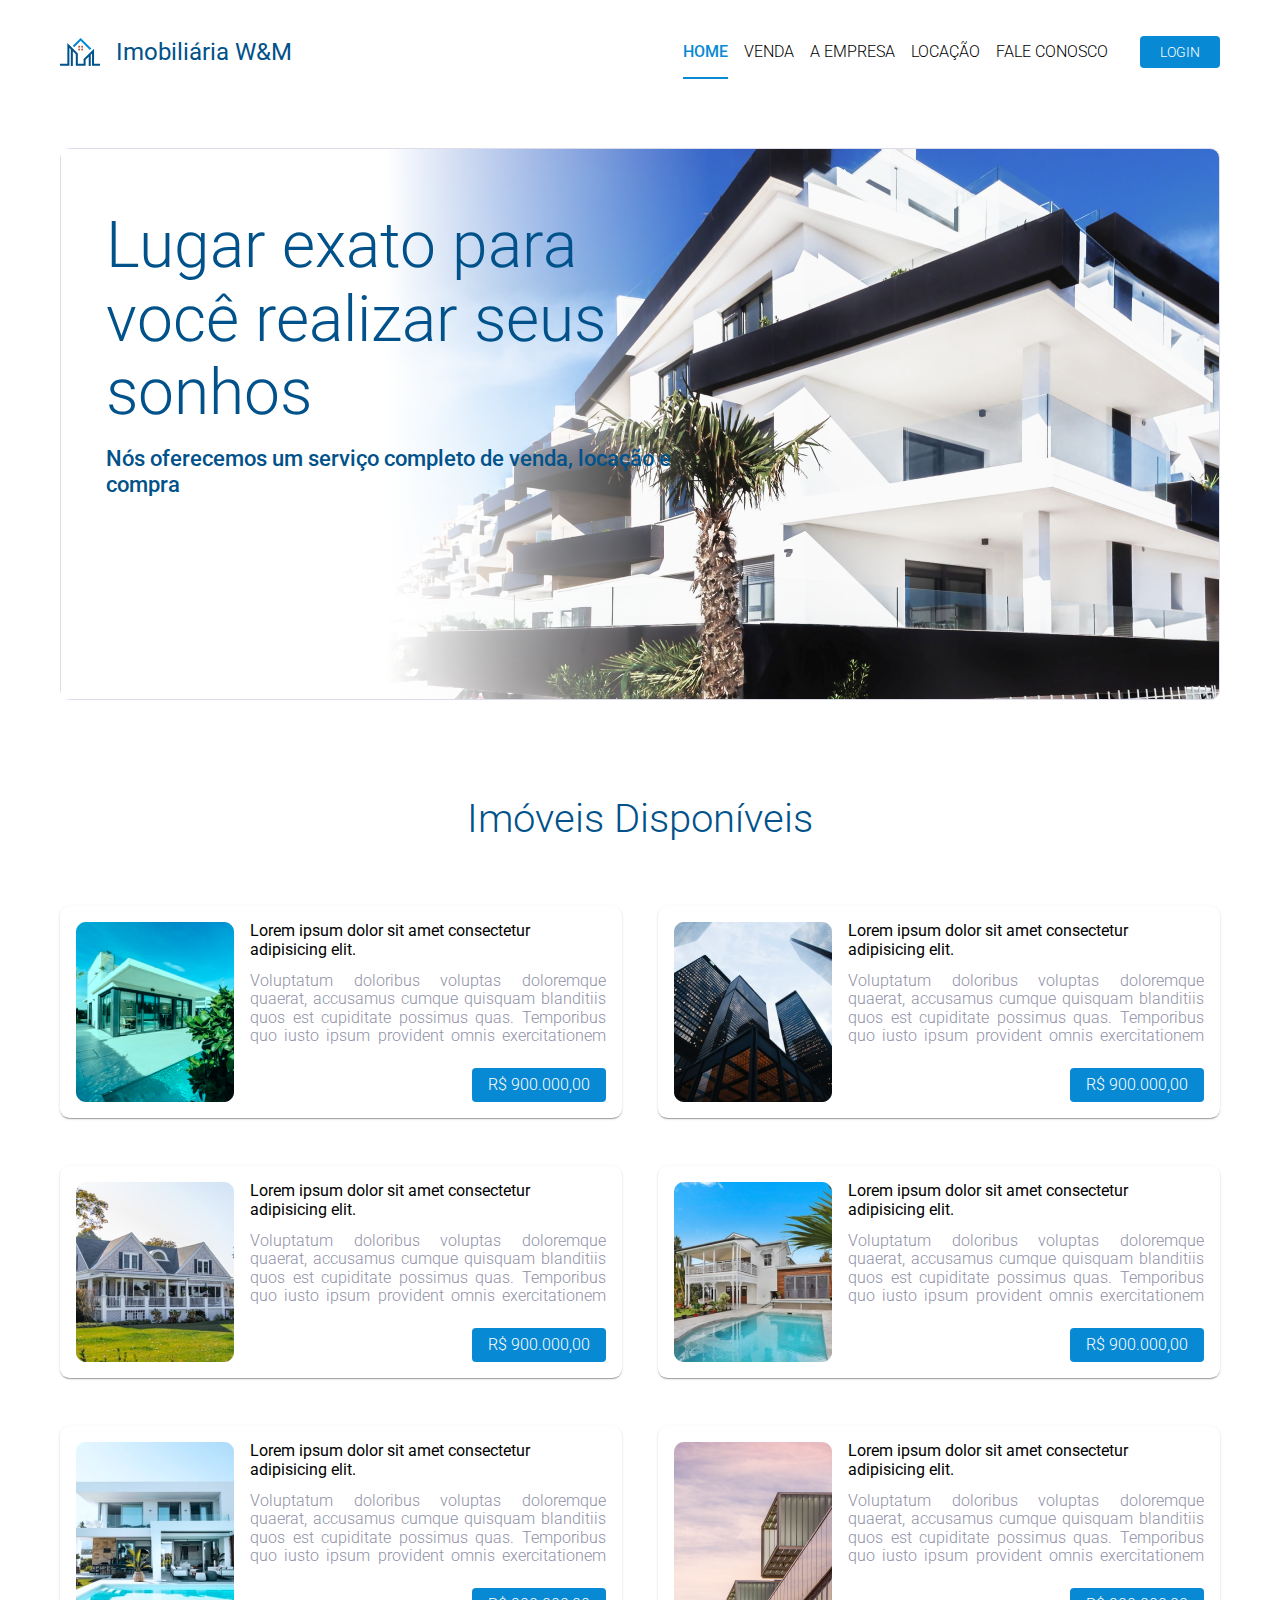
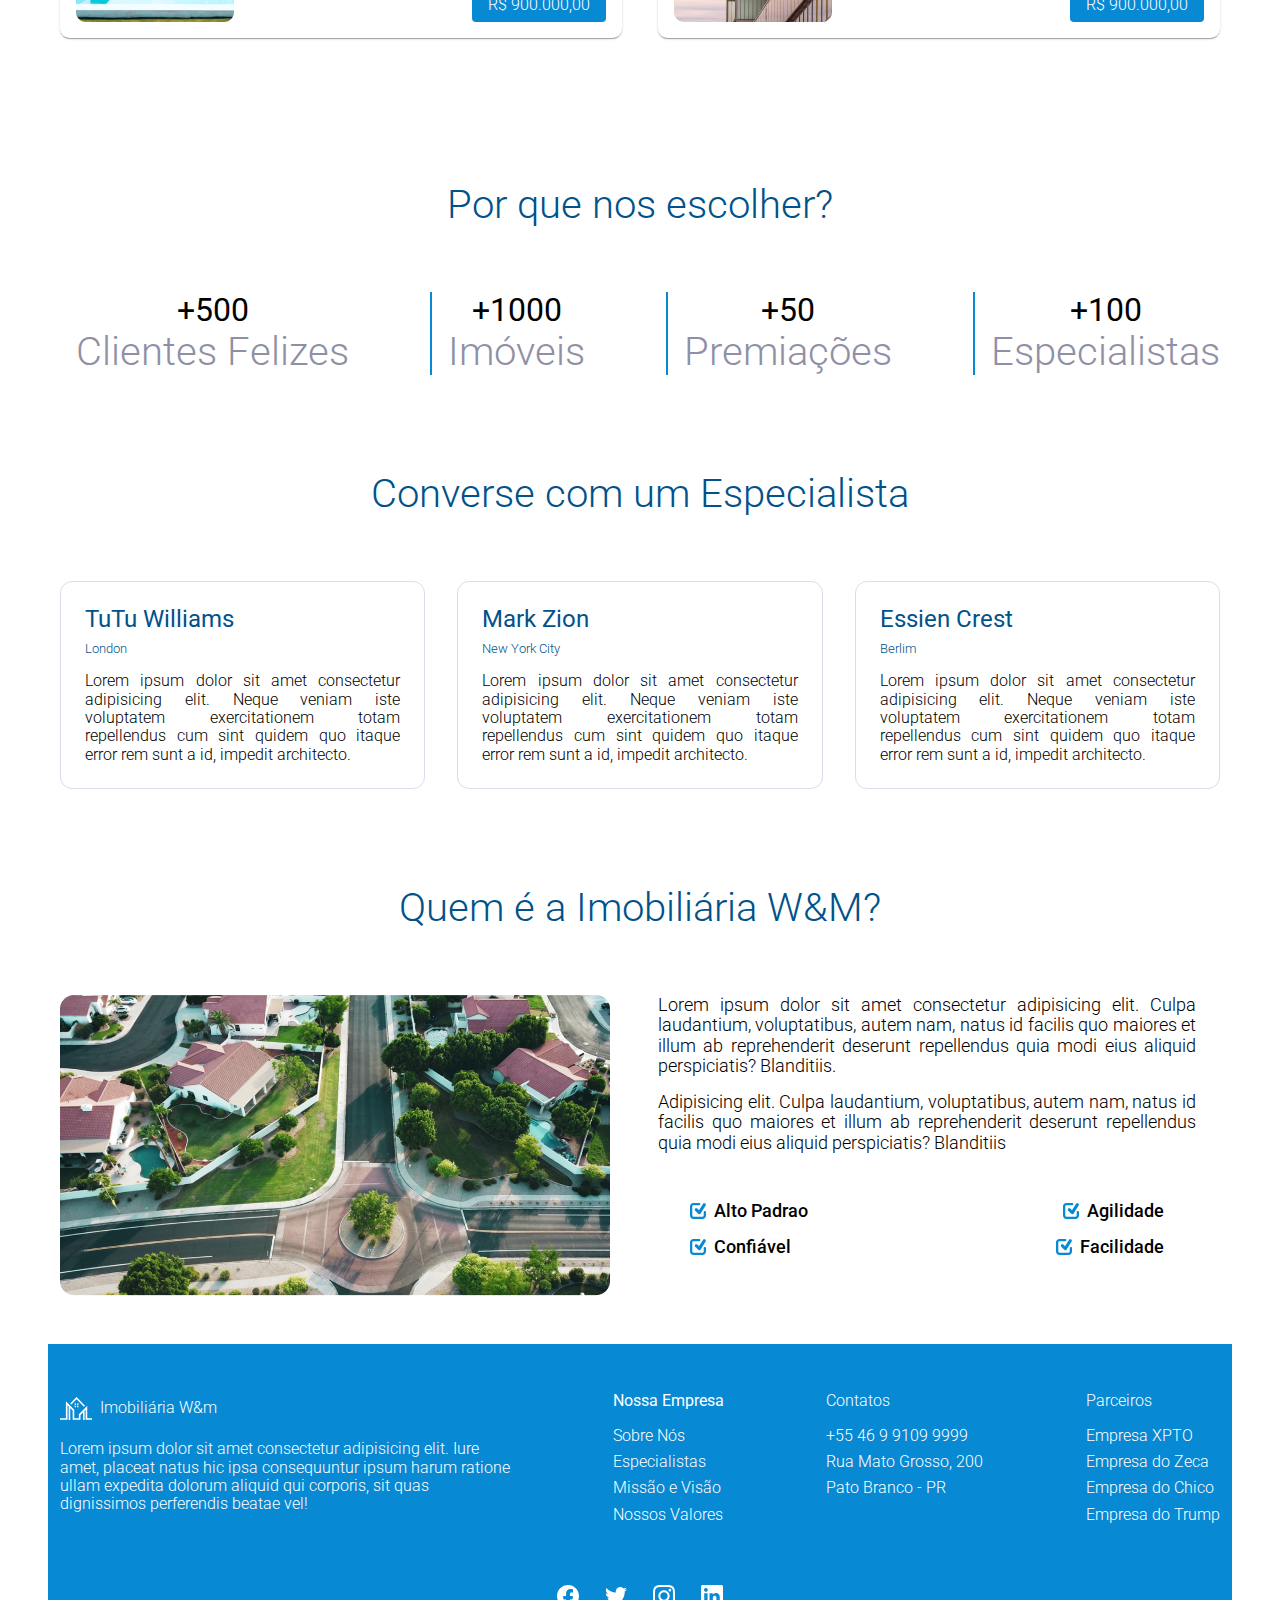
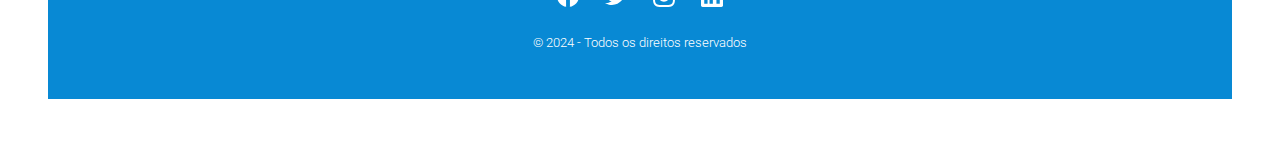
<file: Imob/index.html>
<!DOCTYPE html>
<html lang="pt-br">

<head>
    <meta charset="UTF-8">
    <meta name="viewport" content="width=device-width, initial-scale=1.0">
    <title>Imobiliária W&M</title>

    <!-- Google Fonts -->
    <link href="https://fonts.googleapis.com/css2?family=Roboto:wght@300;400;500;700&display=swap" rel="stylesheet" />

    <!-- CSS Normalize - Deixa a página igual em qualquer navegador -->
    <link rel="stylesheet" href="./assets/css/normalize.css" />

    <!-- CSS Custom -->
    <link rel="stylesheet" href="./assets/css/style.css" />


</head>

<body>

    <header>
        <div class="container">
            <div class="brand">
                <img src="./assets/img/logo_imobiliaria.svg" alt="logomarca da empresa" />
                <h1>Imobiliária W&M</h1>
            </div>
            <nav>
                <ul>
                    <li>
                        <a href="#" class="active">Home</a>
                    </li>
                    <li>
                        <a href="#">Venda</a>
                    </li>
                    <li>
                        <a href="#">A Empresa</a>
                    </li>
                    <li>
                        <a href="#">Locação</a>
                    </li>
                    <li>
                        <a href="#">Fale Conosco</a>
                    </li>
                    <li>
                        <button>Login</button>
                    </li>
                </ul>
            </nav>
        </div>
    </header>

    <main>
        <div class="container">
            <section id="banner">
                <div class="banner-content">
                    <h3 class="banner-body1">Lugar exato para você realizar seus sonhos</h3>
                    <h3 class="banner-body2">Nós oferecemos um serviço completo de venda, locação e compra</h3>
                </div>
            </section>
            <section id="cards">
                <h2>Imóveis Disponíveis</h2>

                <div class="cards-content">
                    <div class="card">
                        <img src="./assets/img/thumb1.png" />
                        <div class="card-content">
                            <h4>Lorem ipsum dolor sit amet consectetur adipisicing elit.</h4>
                            <p>Voluptatum doloribus voluptas doloremque quaerat, accusamus cumque quisquam blanditiis
                                quos est cupiditate possimus quas. Temporibus quo iusto ipsum provident omnis
                                exercitationem soluta!</p>
                            <div class="card-price">
                                <p>R$ 900.000,00</p>
                            </div>
                        </div>
                    </div>

                    <div class="card">
                        <img src="./assets/img/thumb2.png" />
                        <div class="card-content">
                            <h4>Lorem ipsum dolor sit amet consectetur adipisicing elit.</h4>
                            <p>Voluptatum doloribus voluptas doloremque quaerat, accusamus cumque quisquam blanditiis
                                quos est cupiditate possimus quas. Temporibus quo iusto ipsum provident omnis
                                exercitationem soluta!</p>
                            <div class="card-price">
                                <p>R$ 900.000,00</p>
                            </div>
                        </div>
                    </div>

                    <div class="card">
                        <img src="./assets/img/thumb3.png" />
                        <div class="card-content">
                            <h4>Lorem ipsum dolor sit amet consectetur adipisicing elit.</h4>
                            <p>Voluptatum doloribus voluptas doloremque quaerat, accusamus cumque quisquam blanditiis
                                quos est cupiditate possimus quas. Temporibus quo iusto ipsum provident omnis
                                exercitationem soluta!</p>
                            <div class="card-price">
                                <p>R$ 900.000,00</p>
                            </div>
                        </div>
                    </div>

                    <div class="card">
                        <img src="./assets/img/thumb4.png" />
                        <div class="card-content">
                            <h4>Lorem ipsum dolor sit amet consectetur adipisicing elit.</h4>
                            <p>Voluptatum doloribus voluptas doloremque quaerat, accusamus cumque quisquam blanditiis
                                quos est cupiditate possimus quas. Temporibus quo iusto ipsum provident omnis
                                exercitationem soluta!</p>
                            <div class="card-price">
                                <p>R$ 900.000,00</p>
                            </div>
                        </div>
                    </div>

                    <div class="card">
                        <img src="./assets/img/thumb5.png" />
                        <div class="card-content">
                            <h4>Lorem ipsum dolor sit amet consectetur adipisicing elit.</h4>
                            <p>Voluptatum doloribus voluptas doloremque quaerat, accusamus cumque quisquam blanditiis
                                quos est cupiditate possimus quas. Temporibus quo iusto ipsum provident omnis
                                exercitationem soluta!</p>
                            <div class="card-price">
                                <p>R$ 900.000,00</p>
                            </div>
                        </div>
                    </div>

                    <div class="card">
                        <img src="./assets/img/thumb6.png" />
                        <div class="card-content">
                            <h4>Lorem ipsum dolor sit amet consectetur adipisicing elit.</h4>
                            <p>Voluptatum doloribus voluptas doloremque quaerat, accusamus cumque quisquam blanditiis
                                quos est cupiditate possimus quas. Temporibus quo iusto ipsum provident omnis
                                exercitationem soluta!</p>
                            <div class="card-price">
                                <p>R$ 900.000,00</p>
                            </div>
                        </div>
                    </div>
                </div>
            </section>
            <section id="reasons">
                <h2>Por que nos escolher?</h2>

                <div class="reasons-content">
                    <div class="reason">
                        <p class="reason-value">+500</p>
                        <p class="reason-label">Clientes Felizes</p>
                    </div>

                    <div class="reason">
                        <p class="reason-value">+1000</p>
                        <p class="reason-label">Imóveis</p>
                    </div>

                    <div class="reason">
                        <p class="reason-value">+50</p>
                        <p class="reason-label">Premiações</p>
                    </div>

                    <div class="reason">
                        <p class="reason-value">+100</p>
                        <p class="reason-label">Especialistas</p>
                    </div>
                </div>
            </section>
            <section id="specialists">
                <h2>Converse com um Especialista</h2>
                <div class="specialists-content">
                    <div class="specialist">
                        <h4>TuTu Williams</h4>
                        <p>London</p>
                        <p class="specialist-detail">
                            Lorem ipsum dolor sit amet consectetur adipisicing elit.
                            Neque veniam iste voluptatem exercitationem totam repellendus
                            cum sint quidem quo itaque error rem sunt a id, impedit architecto.
                        </p>
                    </div>

                    <div class="specialist">
                        <h4>Mark Zion</h4>
                        <p>New York City</p>
                        <p class="specialist-detail">
                            Lorem ipsum dolor sit amet consectetur adipisicing elit.
                            Neque veniam iste voluptatem exercitationem totam repellendus
                            cum sint quidem quo itaque error rem sunt a id, impedit architecto.
                        </p>
                    </div>

                    <div class="specialist">
                        <h4>Essien Crest</h4>
                        <p>Berlim</p>
                        <p class="specialist-detail">
                            Lorem ipsum dolor sit amet consectetur adipisicing elit.
                            Neque veniam iste voluptatem exercitationem totam repellendus
                            cum sint quidem quo itaque error rem sunt a id, impedit architecto.
                        </p>
                    </div>
                </div>
            </section>
            <section id="values">
                <h2>Quem é a Imobiliária W&M?</h2>
                <div class="values-content">
                    <img src="./assets/img/place-company.png" />
                    <div class="values-text">
                        <p>Lorem ipsum dolor sit amet consectetur adipisicing elit. Culpa laudantium, voluptatibus,
                            autem nam, natus id facilis quo maiores et illum ab reprehenderit deserunt repellendus quia
                            modi eius aliquid perspiciatis? Blanditiis.</p>
                        <p>Adipisicing elit. Culpa laudantium, voluptatibus, autem nam, natus id facilis quo maiores et
                            illum ab reprehenderit deserunt repellendus quia modi eius aliquid perspiciatis? Blanditiis
                        </p>
                        <div class="values-detail">
                            <div class="value">
                                <p>Alto Padrao</p>
                                <p>Agilidade</p>
                            </div>
                            <div class="value">
                                <p>Confiável</p>
                                <p>Facilidade</p>
                            </div>
                        </div>
                    </div>
                </div>
            </section>
        </div>
    </main>
    <footer>
        <div class="container">
            <div class="footer-content">
                <div class="footer-company">
                    <p class="footer-brand">Imobiliária W&m</p>
                    <p>Lorem ipsum dolor sit amet consectetur adipisicing elit. Iure amet, placeat natus hic ipsa
                        consequuntur ipsum harum ratione ullam expedita dolorum aliquid qui corporis, sit quas
                        dignissimos perferendis beatae vel!</p>
                </div>
                <div class="footer-menu">
                    <p class="footer-menu-title">Nossa Empresa</p>
                    <ul>
                        <li><a href="#">Sobre Nós</a></li>
                        <li><a href="#specialists">Especialistas</a></li>
                        <li><a href="#">Missão e Visão</a></li>
                        <li><a href="#values">Nossos Valores</a></li>
                    </ul>
                </div>

                <div class="footer-menu">
                    <p class="footer_menu_title">Contatos</p>
                    <ul>
                        <li>+55 46 9 9109 9999</li>
                        <li>Rua Mato Grosso, 200</li>
                        <li>Pato Branco - PR</li>
                    </ul>
                </div>
                <div class="footer-menu">
                    <p class="footer_menu_title">Parceiros</p>
                    <ul>
                        <li><a href="#">Empresa XPTO</a></li>
                        <li><a href="#">Empresa do Zeca</a></li>
                        <li><a href="#">Empresa do Chico</a></li>
                        <li><a href="#">Empresa do Trump</a></li>
                    </ul>
                </div>
            </div>
            <div class="footer-social">
                <span class="facebook"></span>
                <span class="twitter"></span>
                <span class="instagram"></span>
                <span class="linkedin"></span>
            </div>

            <div class="footer-copyright">
                <p>&#169; 2024 - Todos os direitos reservados</p>
            </div>
        </div>
    </footer>

</body>

</html>
</file>
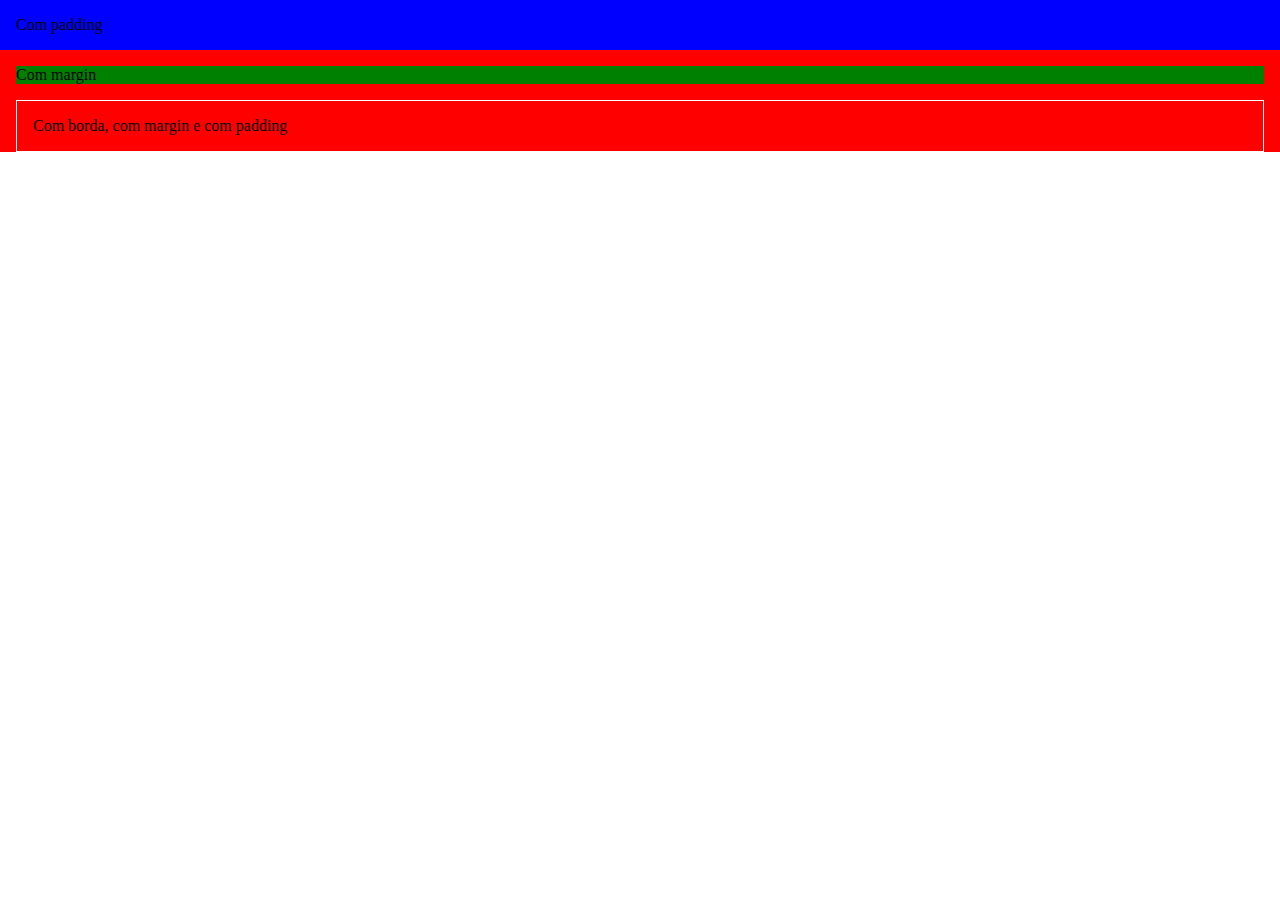
<file: introducao-css/box-model.html>
<!DOCTYPE html>
<html lang="pt-br">
<head>
    <meta charset="UTF-8">
    <meta name="viewport" content="width=device-width, initial-scale=1.0">
    <title>Box model</title>


    <style>
        * {
            margin: 0;
            padding: 0;
        }
        .wrapper {
            background-color: red;
        }
        .com-padding {
            background-color: blue;
            padding: 1rem;
        }
        .com-margin {
            background-color: green;
            margin: 1rem;
        }
        .com-borda {
            border: 1px solid white;
            margin: 1rem;
            padding: 1rem;
        }
    </style>
</head>
<body>
    
    <div class="wrapper">
        <div class="com-padding">
            <p>Com padding</p>
        </div>      
        <div class="com-margin">
            <p>Com margin</p>
        </div>
        <div class="com-borda">
            <div>Com borda, com margin e com padding</div>
        </div>
        
    </div>




</body>
</html>
</file>
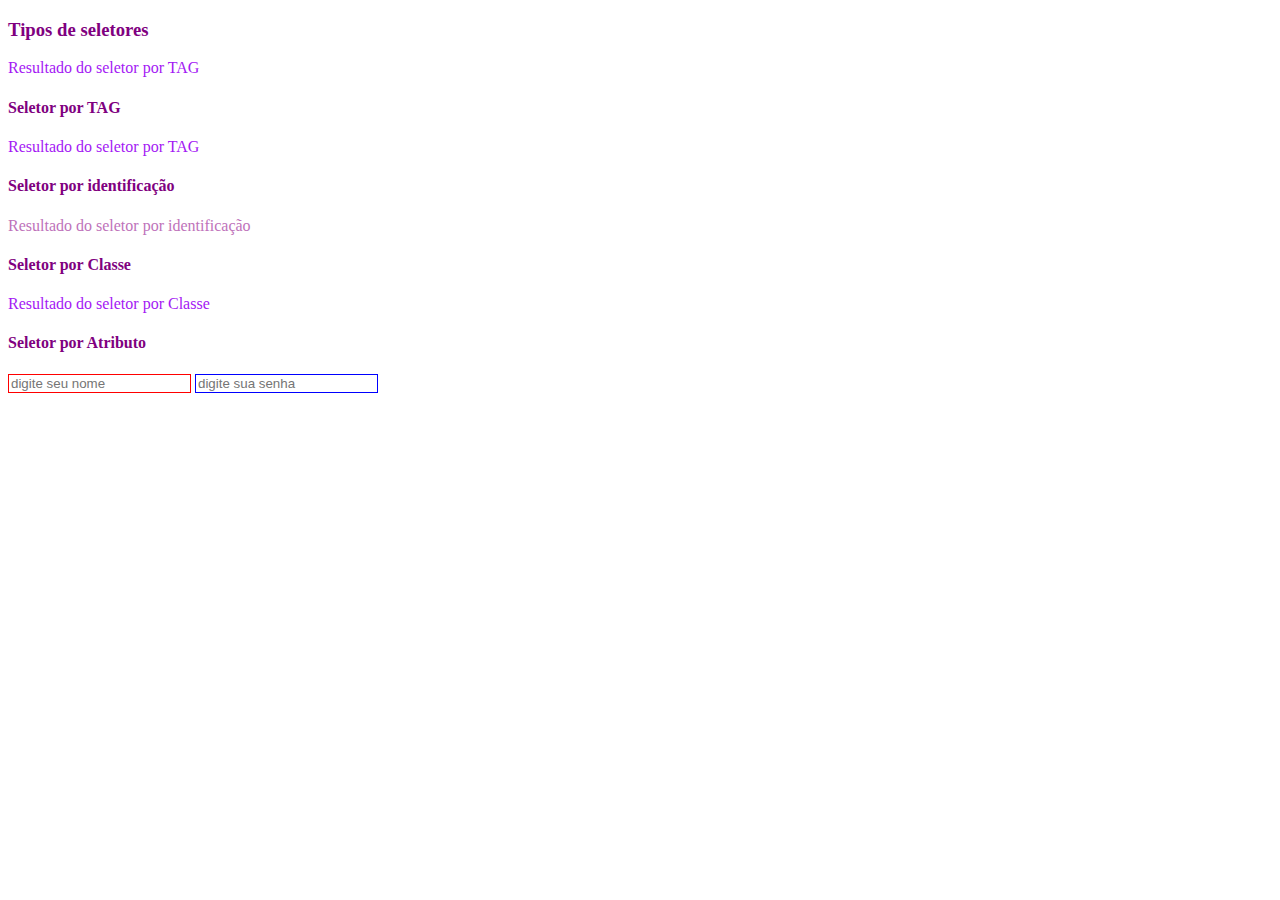
<file: introducao-css/seletores.html>
<!DOCTYPE html>
<html lang="pt-br">

<head>
    <meta charset="UTF-8">
    <meta name="viewport" content="width=device-width, initial-scale=1.0">
    <title>Seletores, atributos, propriedades e valores</title>


    <style>
        p {
            color: rgb(164, 24, 244);
        }
    </style>
    <style>
        h3 {
            color: purple;

        }
    </style>
    <style>
        h4 {
            color: purple;
        }
    </style>
    <style>
        #paragrafo {
            color: rgb(190, 114, 186);
        }

        .destaque {
            background-color: rgb(123, 44, 44);
        }

        input {
            border: 1px solid red;
        }

        input[type="password"] {
            border: 1px solid blue;
        }
    </style>
</head>

<body>

    <h3>Tipos de seletores</h3>
    <p>Resultado do seletor por TAG</p>


    <h4>Seletor por TAG</h4>
    <p>Resultado do seletor por TAG</p>

    <h4>Seletor por identificação</h4>
    <p id="paragrafo">Resultado do seletor por identificação</p>

    <h4>Seletor por Classe</h4>
    <p classe="destaque">Resultado do seletor por Classe</p>

    <h4>Seletor por Atributo</h4>
    <input type="text" placeholder="digite seu nome">
    <input type="password" placeholder="digite sua senha">


</body>

</html>
</file>
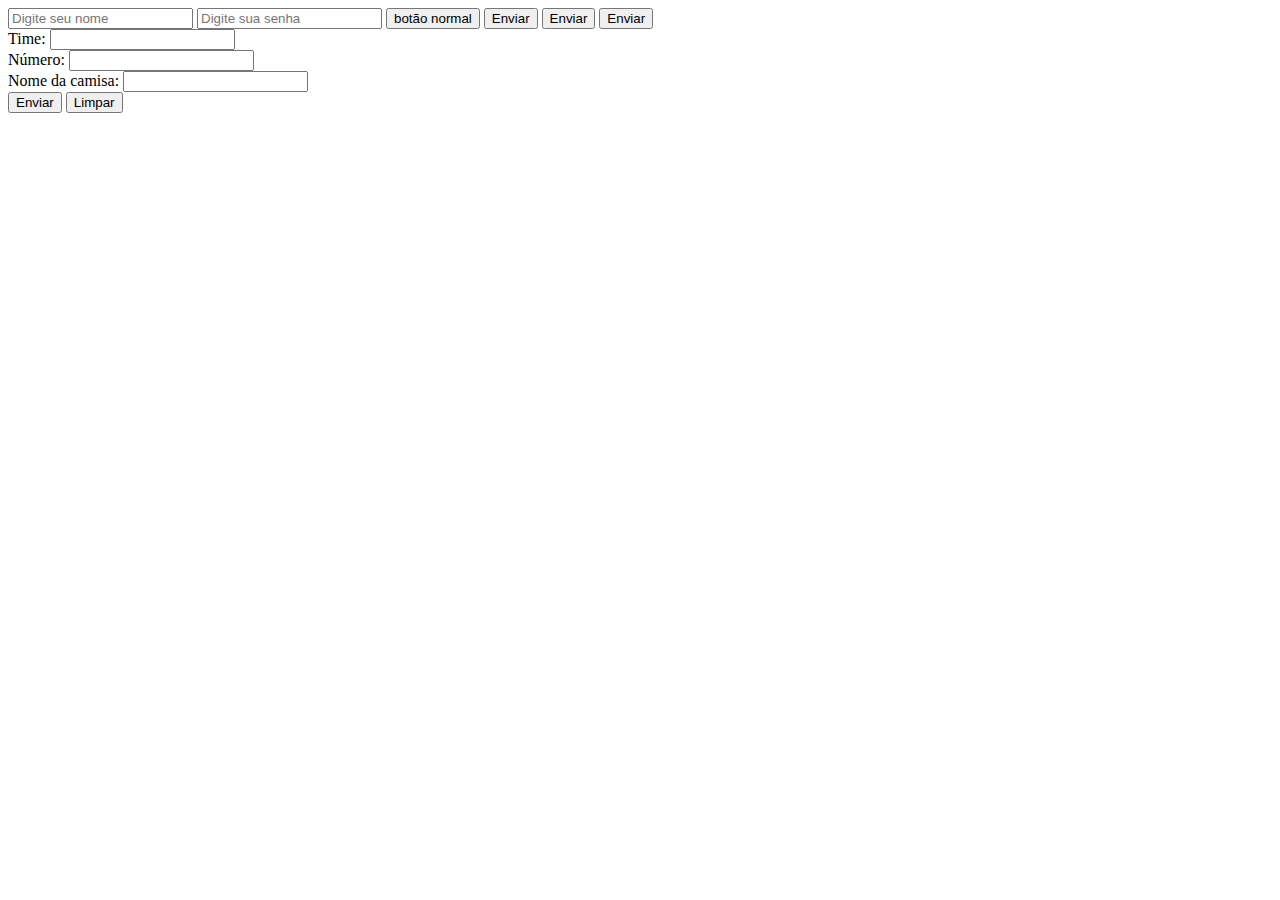
<file: introducao-html/formulario.html>
<!DOCTYPE html>
<html lang="en">

<head>
    <meta charset="UTF-8">
    <meta name="viewport" content="width=device-width, initial-scale=1.0">
    <title>Formulários</title>
</head>

<body>

    <form>
        <input type="text" placeholder="Digite seu nome">
        <input type="password" placeholder="Digite sua senha">
        <!-- Jeito antigo-->
        <input type="button" value="botão normal">
        <input type="submit" value="Enviar">

        <!--Jeito novo-->
        <button>Enviar</button>
        <button type="submit">Enviar</button>

    </form>

    <form>
        <label for="time">Time:</label>
        <input type="text" name="time" id="time">
        <br>
        <label for="Número">Número:</label>
        <input type="text" name="Número" id="Número">
        <br>
        <label for="Nome da camisa">Nome da camisa:</label>
        <input type="number" name="Nome da camisa" id="Nome da camisa">
        <br>
        <input type="submit" value="Enviar">
        <input type="reset" value="Limpar">


    </form>
</body>

</html>
</file>
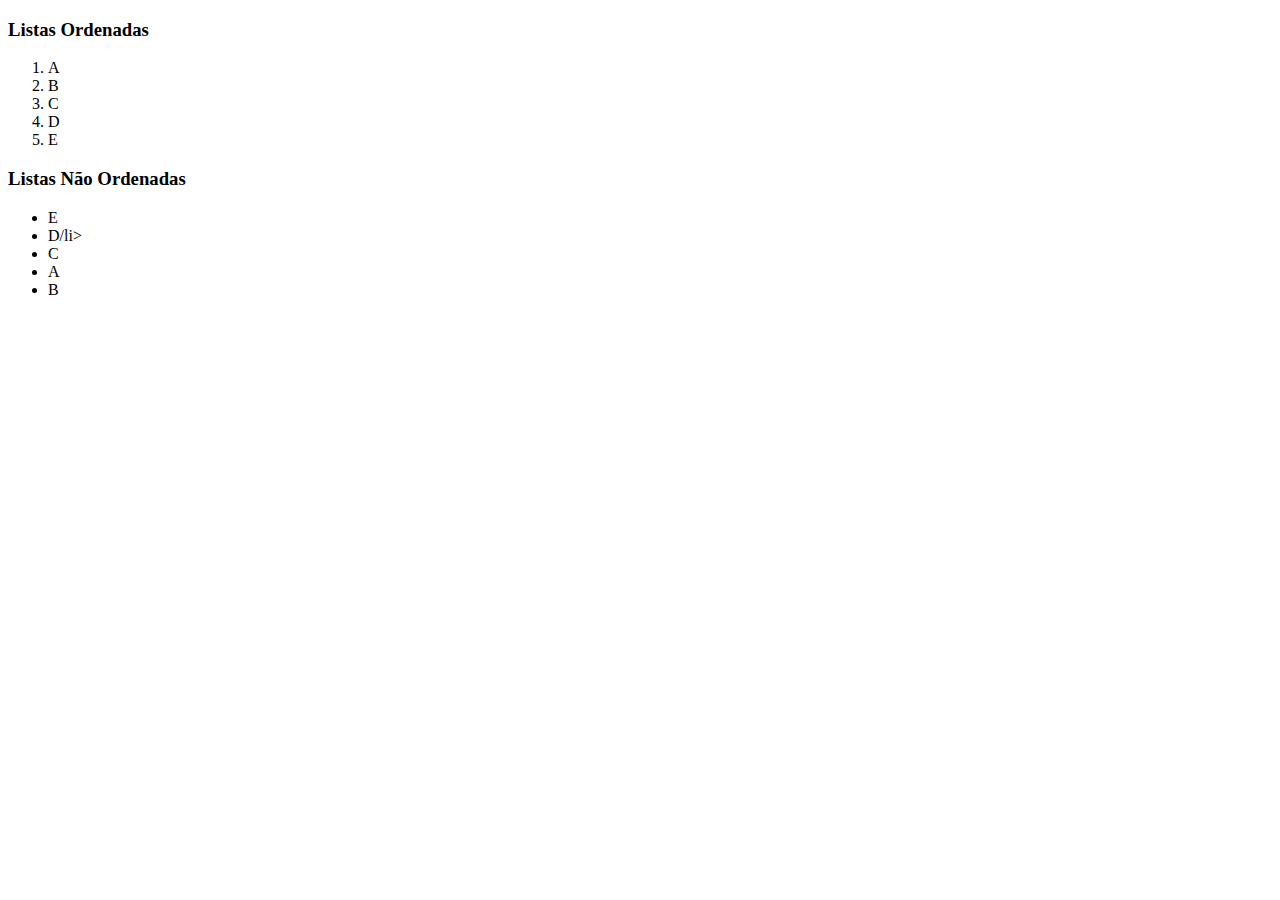
<file: introducao-html/listas.html>
<!DOCTYPE html>
<html lang="pt-br">

<head>
    <meta charset="UTF-8">
    <meta name="viewport" content="width=device-width, initial-scale=1.0">
    <title>Listas</title>
</head>

<body>
    <h3>Listas Ordenadas</h3>
    <ol>
        <li>A </li>
        <li>B</li>
        <li>C</li>
        <li>D</li>
        <li>E</li>
    </ol>

    <h3>Listas Não Ordenadas</h3>
    <ul>
        <li>E</li>
        <li>D/li>
        <li>C</li>
        <li>A</li>
        <li>B</li>
    </ul>



</body>

</html>
</file>
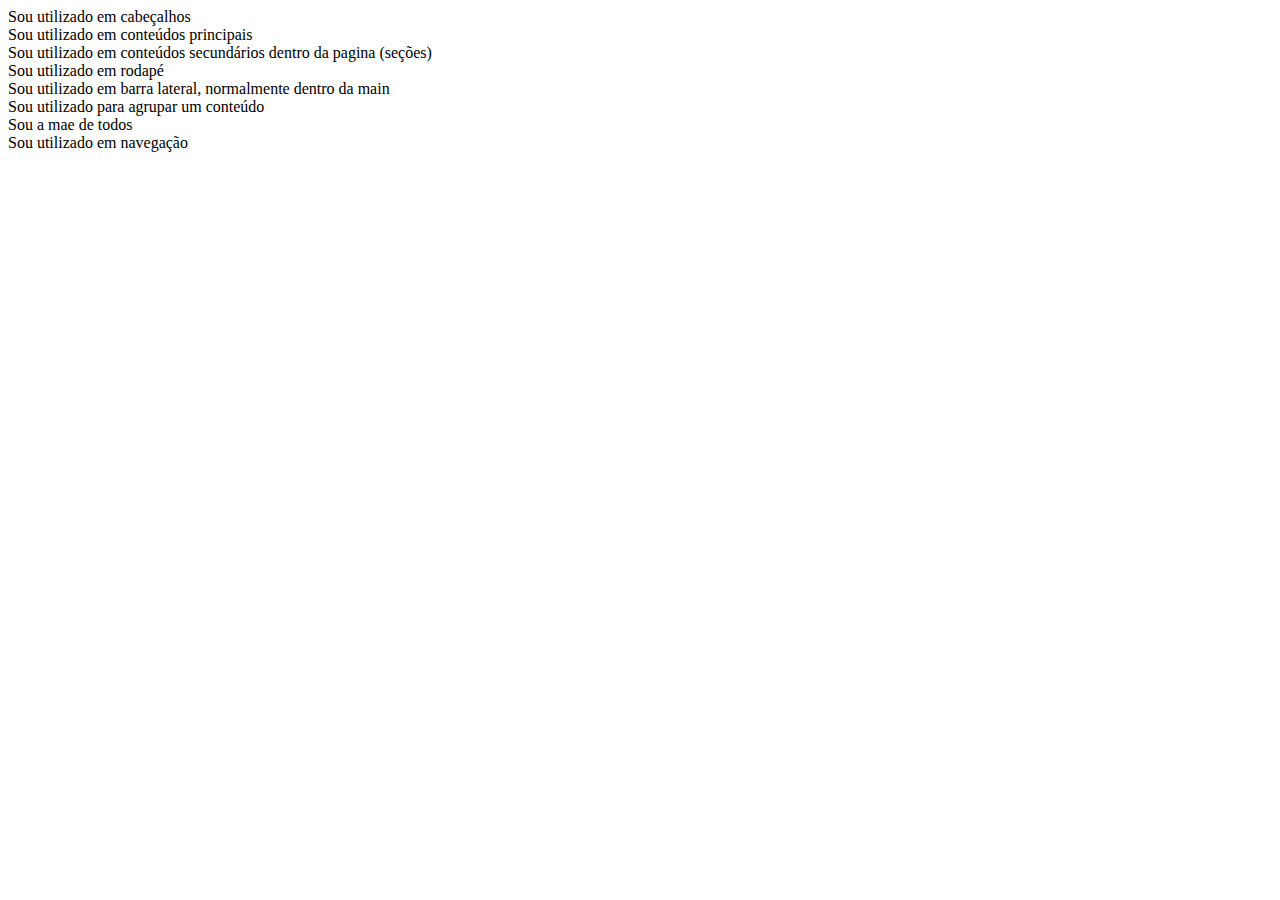
<file: introducao-html/semanticos.html>
<!DOCTYPE html>
<html lang="pt-br">

<head>
    <meta charset="UTF-8">
    <meta name="viewport" content="width=device-width, initial-scale=1.0">
    <title>Tag Semânticos</title>
</head>

<body>
    <header>
        Sou utilizado em cabeçalhos
    </header>

    <main>
        Sou utilizado em conteúdos principais
    </main>

    <section>
        Sou utilizado em conteúdos secundários dentro da pagina (seções)
    </section>

    <footer>
        Sou utilizado em rodapé
    </footer>

    <aside>
        Sou utilizado em barra lateral, normalmente dentro da main 
    </aside>

    <article>
        Sou utilizado para agrupar um conteúdo
    </article>

    <div>
        Sou a mae de todos
    </div>

    <nav>
        Sou utilizado em navegação
    </nav>



</body>

</html>
</file>
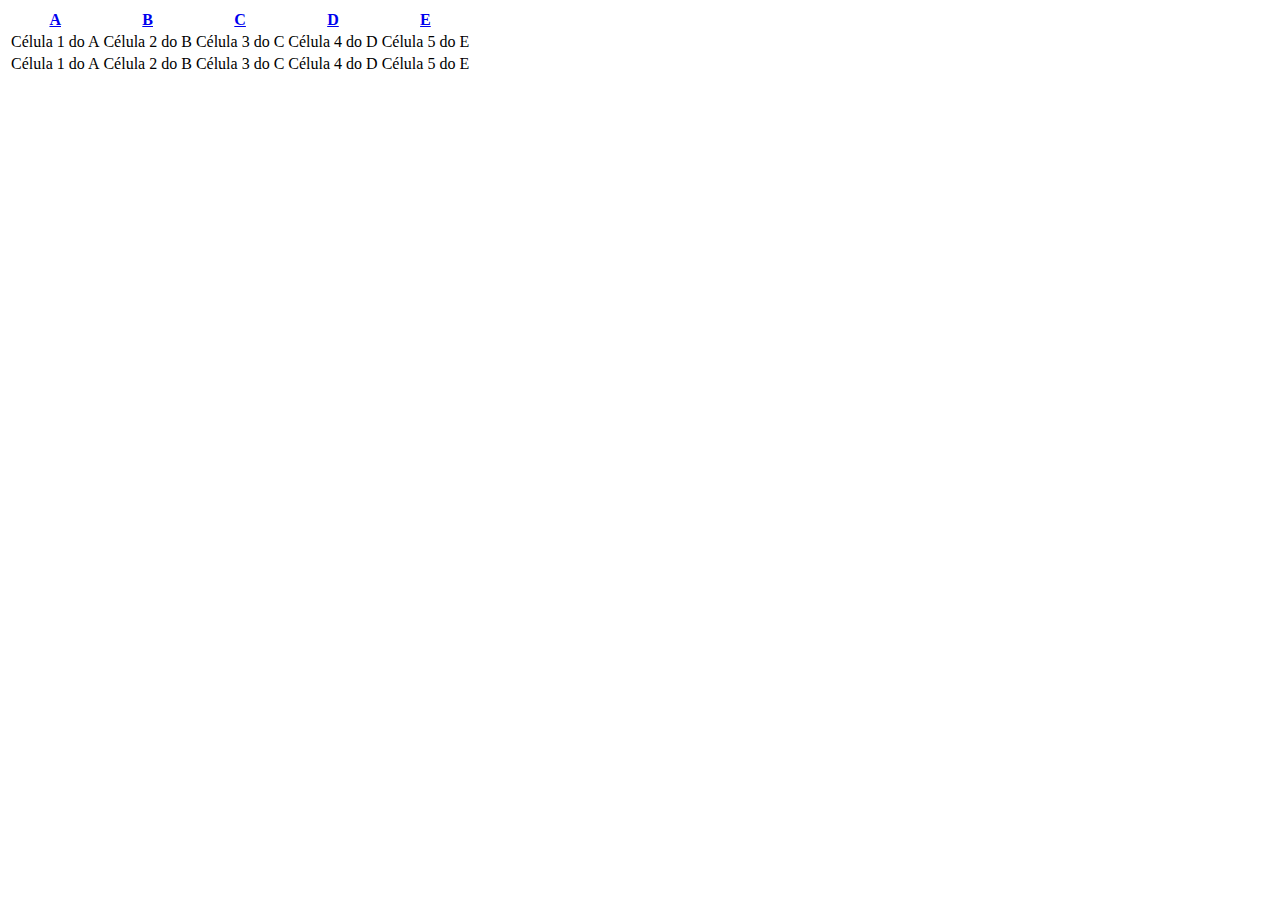
<file: introducao-html/tabelas.html>
<!DOCTYPE html>
<html lang="pt-br">

<head>
    <meta charset="UTF-8">
    <meta name="viewport" content="width=device-width, initial-scale=1.0">
    <title>Tabelas</title>
</head>

<body>

    <table>
        <thead>
            <tr>
                <th> <a href="https://A.net"> A</a></th>
                <th> <a href="https://B.com.br">B</a></th>
                <th> <a href="https://C.com.br/">C</a></th>
                <th> <a href="https://D.com.br">D</a></th>
                <th> <a href="https://E.com.br/">E</a></th>
            </tr>
        </thead>
        <tr>
            <td>Célula 1 do A</td>
            <td>Célula 2 do B</td>
            <td>Célula 3 do C</td>
            <td>Célula 4 do D</td>
            <td>Célula 5 do E</td>
        </tr>

        <tr>
            <td>Célula 1 do A</td>
            <td>Célula 2 do B</td>
            <td>Célula 3 do C</td>
            <td>Célula 4 do D</td>
            <td>Célula 5 do E</td>
        </tr>




        <tbody>

        </tbody>
    </table>





</body>

</html>
</file>
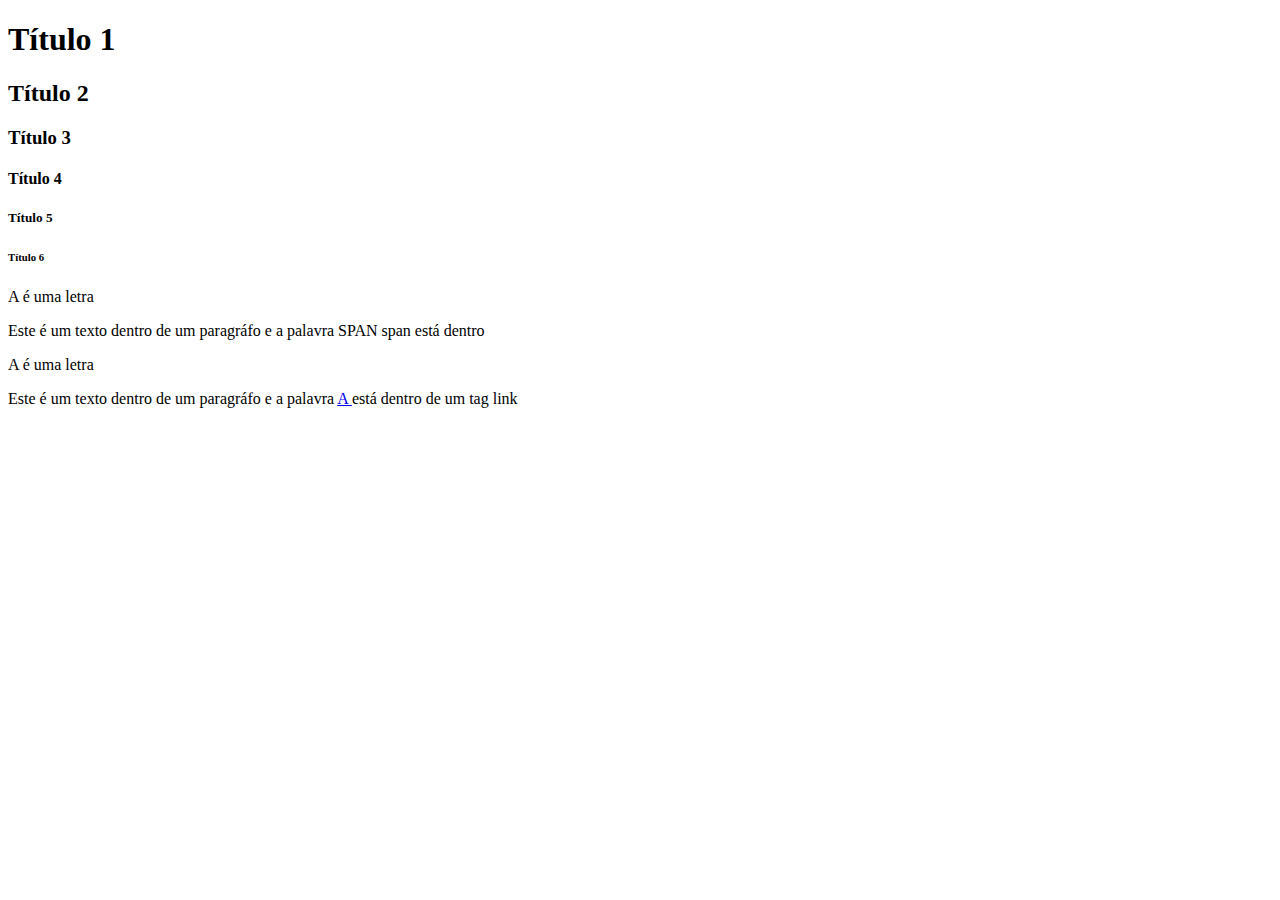
<file: introducao-html/textos.html>
<!DOCTYPE html>
<html lang="en">

<head>
    <meta charset="UTF-8">
    <meta name="viewport" content="width=device-width, initial-scale=1.0">
    <title>Textos</title>
</head>

<body>

    <h1>Título 1</h1>
    <h2>Título 2</h2>
    <h3>Título 3</h3>
    <h4>Título 4</h4>
    <h5>Título 5</h5>
    <h6>Título 6</h6>

    <p>A é uma letra</p>
    <p>Este é um texto dentro de um paragráfo e a palavra <span> SPAN </span> span está dentro </p>
    <p>A é uma letra</p>
    <p>Este é um texto dentro de um paragráfo e a palavra <a href="https://gremio.net/futebol/jogos/profissional">
            A </a> está dentro de um tag link </p>





</body>

</html>
</file>
<file: Imob/assets/css/style.css>
* {
    margin: 0;
    padding: 0;
}

body {
    font-family: 'Roboto', sans-serif;
}

.container {
    max-width: 1160px;
    margin: 0 auto;
}

header {
    padding: 1.25rem 1.25rem 0 1.25rem;
}

header .container {
    display: flex;
    justify-content: space-between;
    /* Alinha horizontalmente com um espaço entre eles*/
    align-items: center;
}

header .brand {
    display: flex;
    gap: 1rem;
    align-items: center;
}

header .brand img {
    width: 2.5rem;
}

header .brand h1 {
    font-size: 1.5rem;
    color: #01528A;
    font-weight: 400;
    line-height: 2rem;
}

header nav {}

header nav ul {
    display: flex;
    list-style-type: none;
    gap: 1rem;
}

header nav li {
    font-weight: 300;
    line-height: 2rem;
}

header nav li a {
    text-decoration: none;
    color: #000000;
    text-transform: uppercase;
    padding-bottom: 1rem;
}

header nav a:hover,
header nav a.active {
    color: #0889D4;
}

header nav a.active {
    font-weight: 500;
    border-bottom: 2px solid #0889D4;
}

header nav button {
    background-color: #0889D4;
    color: #FFFFFF;
    border: none;
    text-transform: uppercase;
    font-weight: 300;
    font-size: 0.875rem;
    padding: 0.5rem 1.25rem;
    border-radius: 0.25rem;
    margin-left: 1rem;
    cursor: pointer;
}

main {}

#banner {
    height: 550px;
    border: 1px solid #dcdceb;
    background-color: #FFFFFF;
    border-radius: 0.625rem;
    color: #01528A;
    background-image: url('../img/background-house.png');
    background-repeat: no-repeat;
    background-position: right;
}

#banner .banner-content {
    width: 650px;
    height: 100%;
    background: linear-gradient(270deg, rgba(255, 255, 255, 0), #FFFFFF 50%);
}

#banner h3 {
    margin: 0;
}

#banner .banner-body1 {
    padding: 3.75rem 0 0 2.8rem;
    font-size: 4rem;
    font-weight: 300;
}

#banner .banner-body2 {
    margin-top: 1rem;
    margin-left: 2.8rem;
    font-weight: 500;
    font-size: 1.4rem;
}

section {
    margin-top: 4rem;
}

section h2 {
    /* T/B L/R */
    padding: 2rem 0;
    font-weight: 300;
    text-align: center;
    font-size: 2.5rem;
    color: #01528A;
    margin: 2rem 0;
}

#cards {}

#cards .cards-content {
    display: flex;
    flex-wrap: wrap;
    justify-content: space-between;
}

#cards .card {
    width: 530px;
    display: flex;
    gap: 1rem;
    box-shadow: rgb(0 0 0 / 20%) 0 2px 1px -1px,
        rgb(0 0 0 / 14%) 0 1px 1px 0,
        rgb(0 0 0 / 12%) 0 1px 3px 0;
    border-radius: 0.6rem;
    margin-bottom: 3rem;
    padding: 1rem;
    position: relative;
}

#cards .card img {
    width: 160px;
    height: 180px;
}

#cards .card h4 {
    font-weight: 400;
    margin-bottom: 0.8rem;
}

#cards .card p {
    font-weight: 300;
    text-align: justify;
    color: #8F90A6;
    max-height: 4.5rem;
    overflow: hidden;
    margin-bottom: 1.3rem;
}

#cards .card-price {
    position: absolute;
    display: flex;
    justify-content: end;
    right: 1rem;
    bottom: 1rem;
}

#cards .card-price p {
    background-color: #0889D4;
    color: #FFFFFF;
    font-size: 1rem;
    border-radius: 0.25rem;
    padding: 0.5rem 1rem;
    margin: 0;
}

#reasons {}

#reasons .reasons-content {
    display: flex;
    justify-content: space-between;
}

#reasons .reason {
    border-left: 2px solid #0889D4;
    padding-left: 1rem;
}

#reasons .reason:first-of-type {
    border-left: none;
}

#reasons .reason p {
    text-align: center;
}

#reasons .reason-value {
    font-size: 2rem;
}

#reasons .reason-label {
    font-size: 2.5rem;
    font-weight: 300;
    color: #8f90a6;
}

#specialists {}

#specialists .specialists-content {
    display: flex;
    justify-content: space-between;
    gap: 2rem;
}

#specialists .specialist {
    width: 100%;
    border: 1.5px solid #dcdceb;
    border-radius: 0.75rem;
    padding: 1.5rem;
    color: #01528a
}

#specialists h4 {
    font-size: 1.5rem;
    font-weight: 400;
    margin-bottom: 0.5rem;
}

#specialists p {
    font-size: 0.8rem;
    font-weight: 300;
}

#specialists .specialist-detail {
    color: #000;
    font-size: 1rem;
    font-weight: 300;
    text-align: justify;
    padding-top: 1rem;
}

#values {}

#values .values-content {
    display: flex;
    gap: 1.5rem;
}

#values .values-text {
    display: flex;
    flex-direction: column;
    padding: 0 1.5rem;
    gap: 1rem;
}

#values .values-text p {
    font-size: 1.1rem;
    text-align: justify;
    font-weight: 300;
}

#values .values-text .values-detail {
    padding: 1.5rem;
}

#values .values-detail .value {
    display: flex;
    justify-content: space-between;
    padding: 0.5rem;
}

#values .value p {
    background-image: url('../img/bullet-values.svg');
    background-repeat: no-repeat;
    background-position-y: center;
    padding-left: 1.5rem;
    font-weight: 500;
}

footer {
    background-color: #0889d4;
    color: #fff;
    margin: 3rem;
    padding: 3rem 0;
}

footer .footer-content {
    display: flex;
    justify-content: space-between;
}

footer .footer-company {
    width: 450px;
}


footer .footer-company p {
    font-size: 1rem;
    font-weight: 300;
}

footer .footer-brand {
    background-image: url('../img/logo_imobiliaria_branca.svg');
    background-repeat: no-repeat;
    background-position-y: center;
    background-size: 2rem;
    padding-left: 2.5rem;
    line-height: 2rem;
    font-size: 1.5rem;
    font-weight: 300;
    margin-bottom: 1rem;
}

footer .footer-menu {
    font-size: 1rem;
    font-weight: 300;

}

footer .footer-menu-title {
    font-weight: 400;
}

footer .footer-menu ul {
    list-style-type: none;
    margin-top: 1rem;
}

footer .footer-menu li {
    list-style-type: none;
    margin-bottom: 0.5rem;
}

footer .footer-menu a {
    color: #fff;
    text-decoration: none;
}

footer .footer-menu a:hover {
    text-decoration: underline;
}

footer .footer-social {
    display: flex;
    justify-content: center;
    padding-top: 3rem;
    gap: 1rem;
}

footer .footer-social span {
    background-repeat: no-repeat;
    background-position: center;
    padding: 1rem;
}

footer .footer-social .facebook {
    background-image: url('../img/icon-facebook.svg');
}

footer .footer-social .twitter {
    background-image: url('../img/icon-twitter.svg');
}

footer .footer-social .instagram {
    background-image: url('../img/icon-instagram.svg');
}

footer .footer-social .linkedin {
    background-image: url('../img/icon-linkedin.svg');
}

footer .footer-copyright p {
    font-weight: 300;
    text-align: center;
    font-size: 0.8rem;
    padding-top: 1.5rem;
}
</file>
